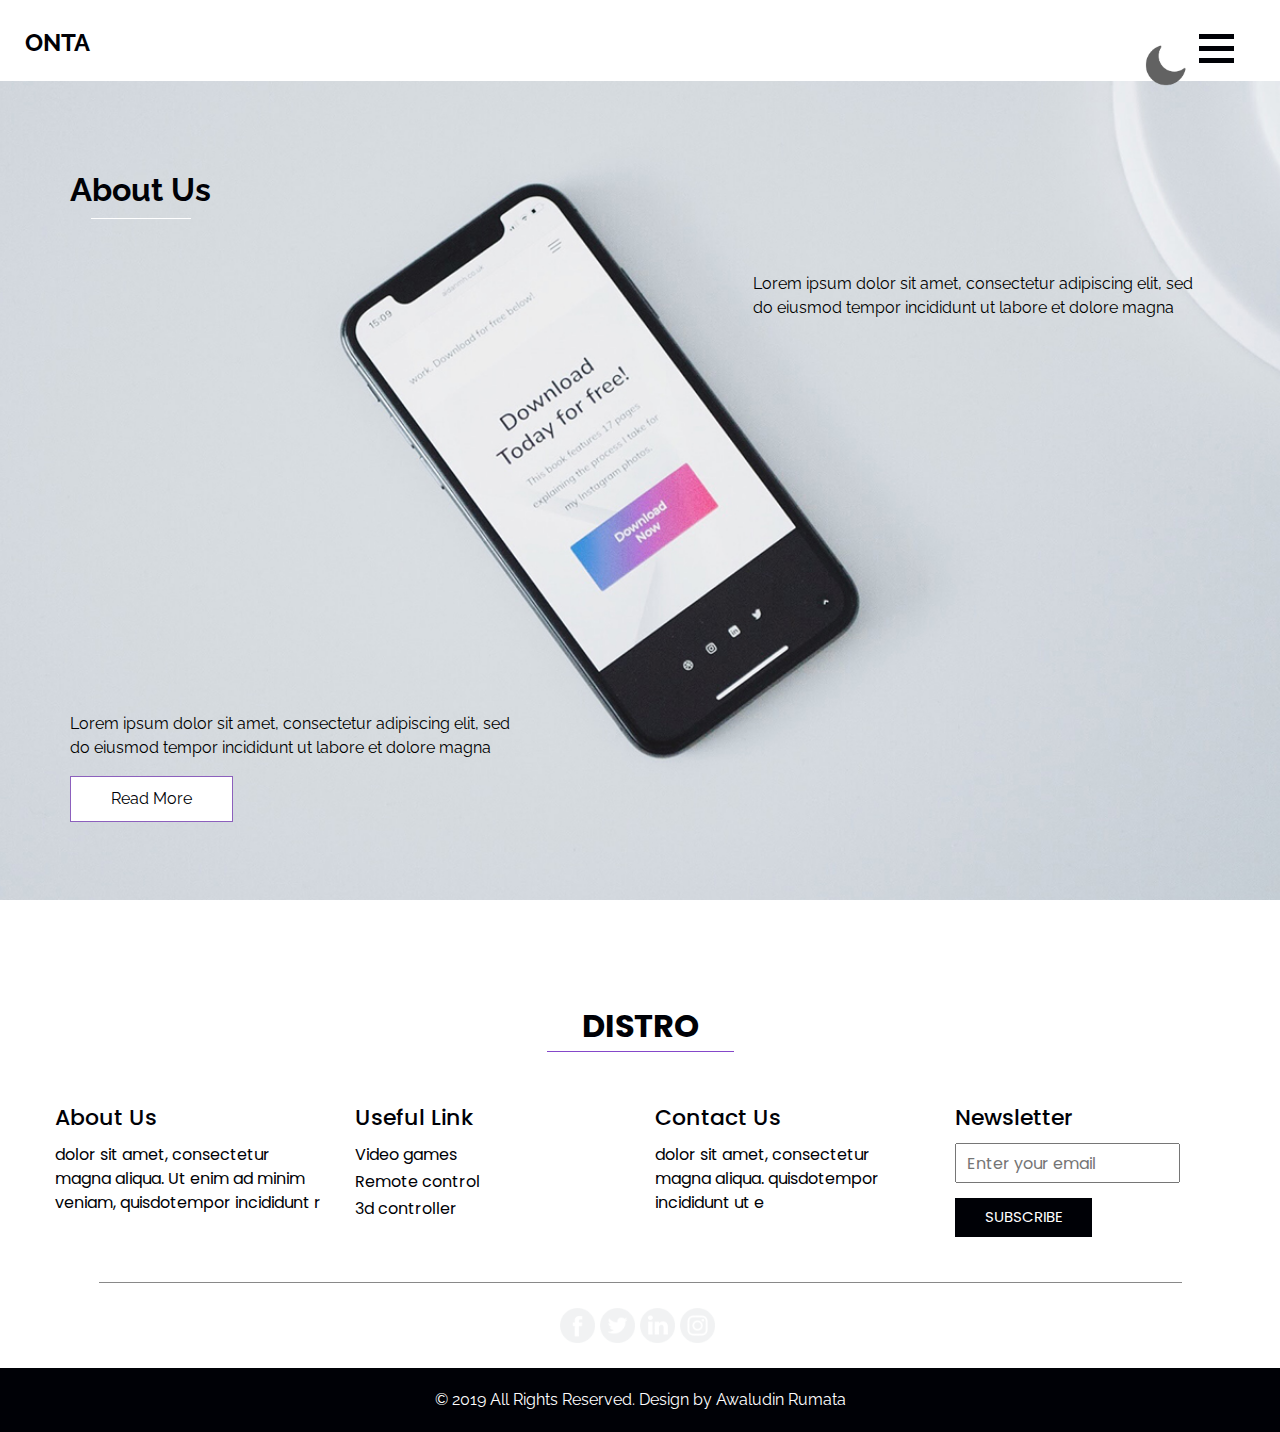
<file: about.html>
<!DOCTYPE html>
<html>

<head>
  <!-- Basic -->
  <meta charset="utf-8" />
  <meta http-equiv="X-UA-Compatible" content="IE=edge" />
  <!-- Mobile Metas -->
  <meta name="viewport" content="width=device-width, initial-scale=1, shrink-to-fit=no" />
  <!-- Site Metas -->
  <meta name="keywords" content="" />
  <meta name="description" content="" />
  <meta name="author" content="" />

  <title>Website Onta</title>

  <!-- slider stylesheet -->
  <link rel="stylesheet" type="text/css"
    href="https://cdnjs.cloudflare.com/ajax/libs/OwlCarousel2/2.1.3/assets/owl.carousel.min.css" />

  <!-- bootstrap core css -->
  <link rel="stylesheet" type="text/css" href="css/bootstrap.css" />

  <!-- fonts style -->
  <link href="https://fonts.googleapis.com/css?family=Open+Sans:400,700|Poppins:400,700|Raleway:400,700&display=swap"
    rel="stylesheet" />

  <!-- Custom styles for this template -->
  <link href="css/style.css" rel="stylesheet" />
  <!-- responsive style -->
  <link href="css/responsive.css" rel="stylesheet" />
</head>

<body class="sub_page">
  <div class="hero_area">
    <!-- header section strats -->
    <header class="header_section">
      <div class="container-fluid">
        <nav class="navbar navbar-expand-lg custom_nav-container">
          <a class="navbar-brand" href="index.html">
            <span>
              ONTA
            </span>
          </a>

          <div class="navbar-collapse" id="">
            <div class="custom_menu-btn">
              <img src="images/moon.png" alt="" id="icon">
              <button onclick="openNav()">
                <span class="s-1"> </span>
                <span class="s-2"> </span>
                <span class="s-3"> </span>
              </button>
            </div>
            <div id="myNav" class="overlay">
              <div class="overlay-content">
                <a href="index.html">HOME</a>
                <a href="about.html">ABOUT</a>
                <a href="feature.html">FEATURE</a>
                <a href="contact.html">CONTACT US</a>
              </div>
            </div>
          </div>
        </nav>
      </div>
    </header>
    <!-- end header section -->
  </div>


  <!-- about section -->
  <section class="about_section layout_padding">
    <div class="container">
      <div class="heading_container d-flex justify-content-lg-start">
        <h2>
          About Us
        </h2>
      </div>
      <div class="layout_padding2-top">
        <div class="row">
          <div class="col-md-5">
            <div class="detail-box b-1">
              <p>
                Lorem ipsum dolor sit amet, consectetur adipiscing elit, sed do eiusmod tempor incididunt ut labore et
                dolore magna
              </p>
              <a href="">
                Read More
              </a>
            </div>
          </div>
          <div class="col-md-5">
            <div class="detail-box b-2">
              <p>
                Lorem ipsum dolor sit amet, consectetur adipiscing elit, sed do eiusmod tempor incididunt ut labore et
                dolore magna
              </p>
            </div>
          </div>
        </div>
      </div>
    </div>
  </section>

  <!-- end about section -->


  <!-- info section -->
  <section class="info_section layout_padding-top">
    <div class="info_logo-box">
      <h2>
        DISTRO
      </h2>
    </div>
    <div class="container layout_padding2">
      <div class="row">
        <div class="col-md-3">
          <h5>
            About Us
          </h5>
          <p>
            dolor sit amet, consectetur magna aliqua. Ut enim ad minim veniam, quisdotempor incididunt r
          </p>
        </div>
        <div class="col-md-3">
          <h5>
            Useful Link
          </h5>
          <ul>
            <li>
              <a href="">
                Video games
              </a>
            </li>
            <li>
              <a href="">
                Remote control
              </a>
            </li>
            <li>
              <a href="">
                3d controller
              </a>
            </li>
          </ul>
        </div>
        <div class="col-md-3">
          <h5>
            Contact Us
          </h5>
          <p>
            dolor sit amet, consectetur magna aliqua. quisdotempor incididunt ut e
          </p>
        </div>
        <div class="col-md-3">

          <div class="subscribe_container">
            <h5>
              Newsletter
            </h5>
            <div class="form_container">
              <form action="">
                <input type="email" placeholder="Enter your email">
                <button type="submit">
                  Subscribe
                </button>
              </form>
            </div>
          </div>

        </div>
      </div>
    </div>
    <div class="container">
      <div class="social_container">

        <div class="social-box">
          <a href="">
            <img src="images/fb.png" alt="">
          </a>

          <a href="">
            <img src="images/twitter.png" alt="">
          </a>
          <a href="">
            <img src="images/linkedin.png" alt="">
          </a>
          <a href="">
            <img src="images/instagram.png" alt="">
          </a>
        </div>
      </div>
    </div>
  </section>

  <!-- end info section -->
  <!-- footer section -->
  <section class="container-fluid footer_section">
    <p>
      &copy; 2019 All Rights Reserved. Design by Awaludin Rumata
    </p>
  </section>
  <!-- footer section -->

  <script type="text/javascript" src="js/jquery-3.4.1.min.js"></script>
  <script type="text/javascript" src="js/bootstrap.js"></script>

  <script>
    function openNav() {
      document.getElementById("myNav").classList.toggle("menu_width");
      document
        .querySelector(".custom_menu-btn")
        .classList.toggle("menu_btn-style");
    }

    var icon = document.getElementById("icon");

    icon.onclick = function () {
      document.body.classList.toggle("dark-theme")
      if (document.body.classList.contains("dark-theme")) {
        icon.src = "images/sun.png";
      } else {
        icon.src = "images/moon.png";
      }
    }
  </script>
</body>

</html>
</file>
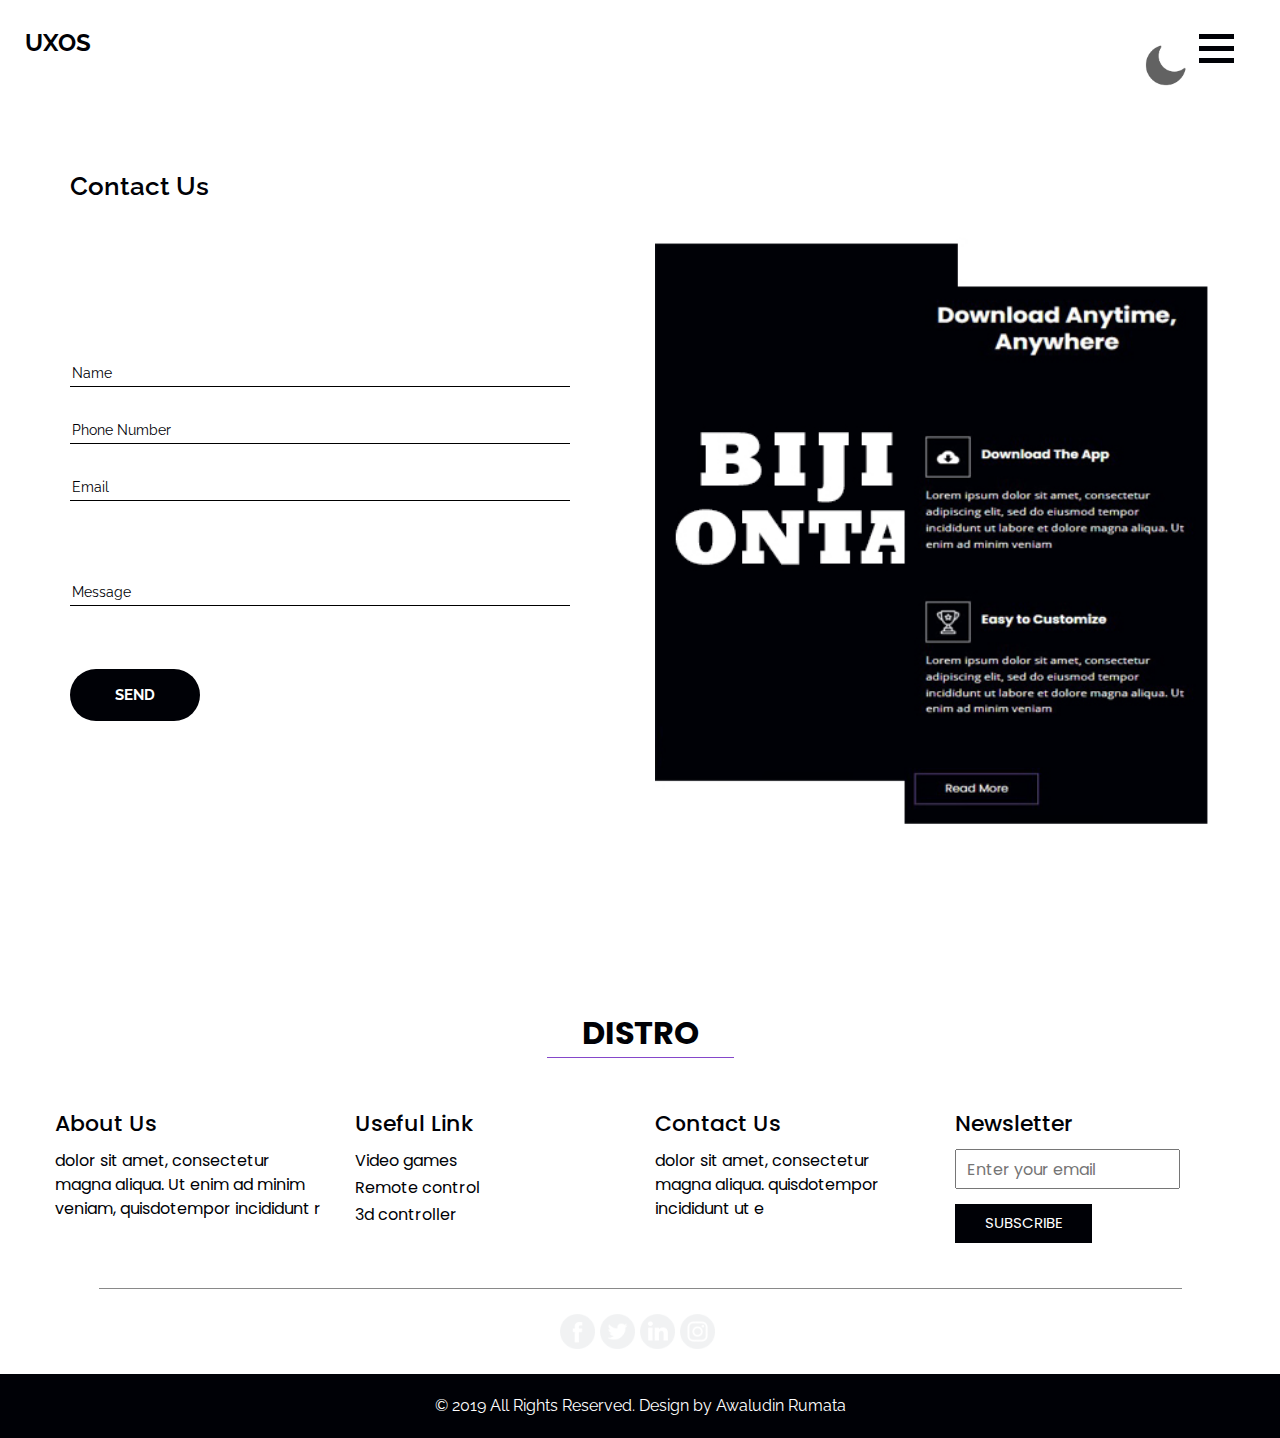
<file: contact.html>
<!DOCTYPE html>
<html>

<head>
  <!-- Basic -->
  <meta charset="utf-8" />
  <meta http-equiv="X-UA-Compatible" content="IE=edge" />
  <!-- Mobile Metas -->
  <meta name="viewport" content="width=device-width, initial-scale=1, shrink-to-fit=no" />
  <!-- Site Metas -->
  <meta name="keywords" content="" />
  <meta name="description" content="" />
  <meta name="author" content="" />

  <title>Website Onta</title>

  <!-- slider stylesheet -->
  <link rel="stylesheet" type="text/css"
    href="https://cdnjs.cloudflare.com/ajax/libs/OwlCarousel2/2.1.3/assets/owl.carousel.min.css" />

  <!-- bootstrap core css -->
  <link rel="stylesheet" type="text/css" href="css/bootstrap.css" />

  <!-- fonts style -->
  <link href="https://fonts.googleapis.com/css?family=Open+Sans:400,700|Poppins:400,700|Raleway:400,700&display=swap"
    rel="stylesheet" />

  <!-- Custom styles for this template -->
  <link href="css/style.css" rel="stylesheet" />
  <!-- responsive style -->
  <link href="css/responsive.css" rel="stylesheet" />
</head>

<body class="sub_page">
  <div class="hero_area">
    <!-- header section strats -->
    <header class="header_section">
      <div class="container-fluid">
        <nav class="navbar navbar-expand-lg custom_nav-container">
          <a class="navbar-brand" href="index.html">
            <span>
              UXOS
            </span>
          </a>

          <div class="navbar-collapse" id="">
            <div class="custom_menu-btn">
              <img src="images/moon.png" alt="" id="icon">
              <button onclick="openNav()">
                <span class="s-1"> </span>
                <span class="s-2"> </span>
                <span class="s-3"> </span>
              </button>
            </div>
            <div id="myNav" class="overlay">
              <div class="overlay-content">
                <a href="index.html">HOME</a>
                <a href="about.html">ABOUT</a>
                <a href="feature.html">FEATURE</a>
                <a href="contact.html">CONTACT US</a>
              </div>
            </div>
          </div>
        </nav>
      </div>
    </header>
    <!-- end header section -->
  </div>


  <!-- contact section -->
  <section class="contact_section layout_padding">
    <div class="container">
      <div class="d-flex ">
        <h2>
          Contact Us
        </h2>
      </div>
      <div class="row">
        <div class="col-md-6">

          <form action="">
            <div class="contact_form-container">
              <div>
                <div>
                  <input type="text" placeholder="Name">
                </div>
                <div>
                  <input type="text" placeholder="Phone Number">
                </div>
                <div>
                  <input type="email" placeholder="Email">
                </div>
                <div class="mt-5">
                  <input type="text" placeholder="Message">
                </div>
                <div class="mt-5">
                  <button type="submit">
                    send
                  </button>
                </div>
              </div>

            </div>

          </form>
        </div>
        <div class="col-md-6">
          <div class="contact_img-box">
            <img src="images/1.jpg" alt="">
          </div>
        </div>
      </div>
    </div>
  </section>

  <!-- end contact section -->
  <!-- info section -->
  <section class="info_section layout_padding-top">
    <div class="info_logo-box">
      <h2>
        DISTRO
      </h2>
    </div>
    <div class="container layout_padding2">
      <div class="row">
        <div class="col-md-3">
          <h5>
            About Us
          </h5>
          <p>
            dolor sit amet, consectetur magna aliqua. Ut enim ad minim veniam, quisdotempor incididunt r
          </p>
        </div>
        <div class="col-md-3">
          <h5>
            Useful Link
          </h5>
          <ul>
            <li>
              <a href="">
                Video games
              </a>
            </li>
            <li>
              <a href="">
                Remote control
              </a>
            </li>
            <li>
              <a href="">
                3d controller
              </a>
            </li>
          </ul>
        </div>
        <div class="col-md-3">
          <h5>
            Contact Us
          </h5>
          <p>
            dolor sit amet, consectetur magna aliqua. quisdotempor incididunt ut e
          </p>
        </div>
        <div class="col-md-3">

          <div class="subscribe_container">
            <h5>
              Newsletter
            </h5>
            <div class="form_container">
              <form action="">
                <input type="email" placeholder="Enter your email">
                <button type="submit">
                  Subscribe
                </button>
              </form>
            </div>
          </div>

        </div>
      </div>
    </div>
    <div class="container">
      <div class="social_container">

        <div class="social-box">
          <a href="">
            <img src="images/fb.png" alt="">
          </a>

          <a href="">
            <img src="images/twitter.png" alt="">
          </a>
          <a href="">
            <img src="images/linkedin.png" alt="">
          </a>
          <a href="">
            <img src="images/instagram.png" alt="">
          </a>
        </div>
      </div>
    </div>
  </section>

  <!-- end info section -->
  <!-- footer section -->
  <section class="container-fluid footer_section">
    <p>
      &copy; 2019 All Rights Reserved. Design by Awaludin Rumata
    </p>
  </section>
  <!-- footer section -->

  <script type="text/javascript" src="js/jquery-3.4.1.min.js"></script>
  <script type="text/javascript" src="js/bootstrap.js"></script>

  <script>
    function openNav() {
      document.getElementById("myNav").classList.toggle("menu_width");
      document
        .querySelector(".custom_menu-btn")
        .classList.toggle("menu_btn-style");
    }

    var icon = document.getElementById("icon");

    icon.onclick = function () {
      document.body.classList.toggle("dark-theme")
      if (document.body.classList.contains("dark-theme")) {
        icon.src = "images/sun.png";
      } else {
        icon.src = "images/moon.png";
      }
    }
  </script>
</body>

</html>
</file>
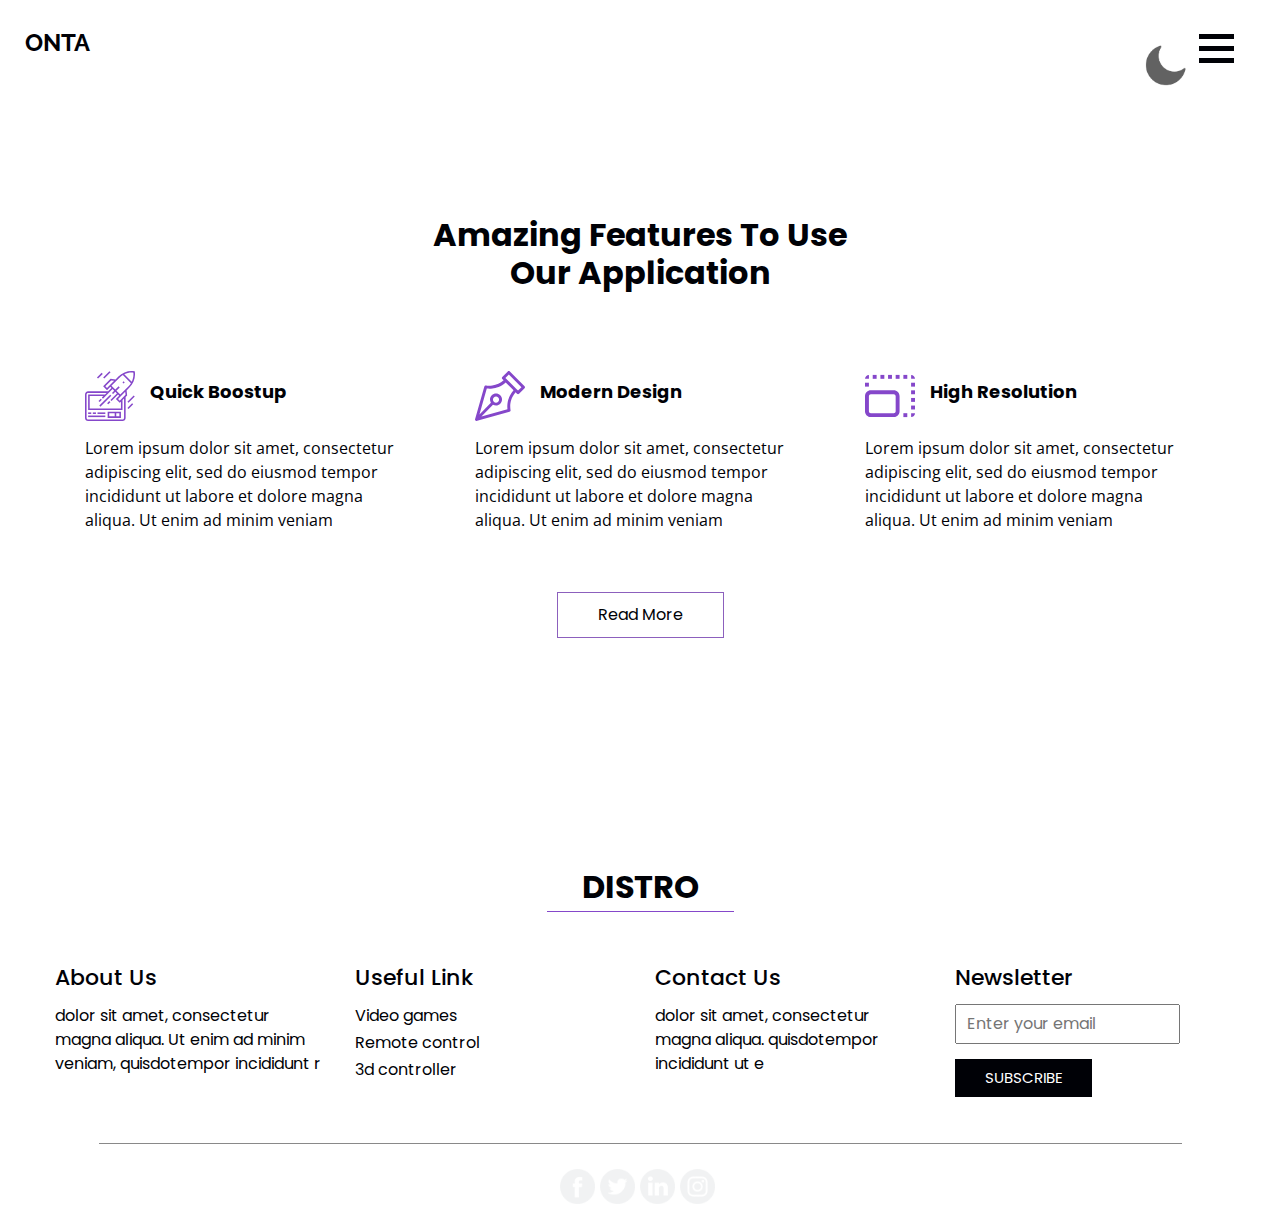
<file: feature.html>
<!DOCTYPE html>
<html>

<head>
  <!-- Basic -->
  <meta charset="utf-8" />
  <meta http-equiv="X-UA-Compatible" content="IE=edge" />
  <!-- Mobile Metas -->
  <meta name="viewport" content="width=device-width, initial-scale=1, shrink-to-fit=no" />
  <!-- Site Metas -->
  <meta name="keywords" content="" />
  <meta name="description" content="" />
  <meta name="author" content="" />

  <title>Website Onta</title>

  <!-- slider stylesheet -->
  <link rel="stylesheet" type="text/css"
    href="https://cdnjs.cloudflare.com/ajax/libs/OwlCarousel2/2.1.3/assets/owl.carousel.min.css" />

  <!-- bootstrap core css -->
  <link rel="stylesheet" type="text/css" href="css/bootstrap.css" />

  <!-- fonts style -->
  <link href="https://fonts.googleapis.com/css?family=Open+Sans:400,700|Poppins:400,700|Raleway:400,700&display=swap"
    rel="stylesheet" />

  <!-- Custom styles for this template -->
  <link href="css/style.css" rel="stylesheet" />
  <!-- responsive style -->
  <link href="css/responsive.css" rel="stylesheet" />
</head>

<body class="sub_page">
  <div class="hero_area">
    <!-- header section strats -->
    <header class="header_section">
      <div class="container-fluid">
        <nav class="navbar navbar-expand-lg custom_nav-container">
          <a class="navbar-brand" href="index.html">
            <span>
              ONTA
            </span>
          </a>

          <div class="navbar-collapse" id="">
            <div class="custom_menu-btn">
              <img src="images/moon.png" alt="" id="icon">
              <button onclick="openNav()">
                <span class="s-1"> </span>
                <span class="s-2"> </span>
                <span class="s-3"> </span>
              </button>
            </div>
            <div id="myNav" class="overlay">
              <div class="overlay-content">
                <a href="index.html">HOME</a>
                <a href="about.html">ABOUT</a>
                <a href="feature.html">FEATURE</a>
                <a href="contact.html">CONTACT US</a>
              </div>
            </div>
          </div>
        </nav>
      </div>
    </header>
    <!-- end header section -->
  </div>

  <!-- feature section -->
  <section class="feature_section layout_padding2 layout_margin">
    <div class="container">
      <div class="heading_container">
        <h2>
          Amazing Features To Use <br />
          Our Application
        </h2>
      </div>
    </div>
    <div class="container">
      <div class="row">
        <div class="col-md-4">
          <div class="box">
            <div class="head-box">
              <div class="img-box">
                <svg height="512pt" viewBox="0 0 512 512.08926" width="512pt" xmlns="http://www.w3.org/2000/svg">
                  <path d="m383.808594 117.007812 11.316406-11.3125 11.3125 11.3125-11.3125 11.3125zm0 0" />
                  <path d="m146.390625 354.433594 112-112 11.3125 11.3125-112 112zm0 0" />
                  <path d="m32.042969 456.089844h176v16h-176zm0 0" />
                  <path d="m32.042969 424.089844h32v16h-32zm0 0" />
                  <path d="m80.042969 424.089844h32v16h-32zm0 0" />
                  <path d="m128.042969 424.089844h80v16h-80zm0 0" />
                  <path
                    d="m455.078125 170.191406c42.605469-42.335937 63.105469-102.078125 55.460937-161.652344l-.796874-6.179687-6.175782-.796875c-59.574218-7.621094-119.304687 12.886719-161.632812 55.496094l-28.945313 28.949218-50.910156-5.65625-76.257813 76.257813 39.601563 39.601563 33.933594-33.945313 11.601562 11.601563-34.222656 34.222656h-204.691406c-17.671875 0-32.0000002 14.328125-32.0000002 32v240c0 17.671875 14.3281252 32 32.0000002 32h352c17.675781 0 32-14.328125 32-32v-214.296875l15.738281-15.734375-5.65625-50.90625zm40.253906-153.398437c2.945313 31.992187-2.863281 64.183593-16.800781 93.128906l-76.320312-76.328125c28.949218-13.929688 61.132812-19.734375 93.121093-16.800781zm-247.289062 134.160156-22.621094 22.632813-16.976563-16.976563 59.503907-59.511719 30.550781 3.398438-27.679688 27.671875zm34.226562 34.222656 16.6875 16.691407-22.632812 22.621093 11.3125 11.3125 22.632812-22.625 16.6875 16.691407-66.632812 66.621093 11.3125 11.3125 66.632812-66.625 11.597657 11.601563-33.941407 33.945312 39.597657 39.589844 12.519531-12.527344v70.304688h-320v-128h140.691406l-16.410156 16.398437 11.3125 11.3125zm117.773438 294.914063c0 8.835937-7.160157 16-16 16h-352c-8.835938 0-16-7.164063-16-16v-240c0-8.835938 7.164062-16 16-16h188.691406l-16 16h-172.691406v160h352v-102.296875l16-16zm-44.519531-176.402344-16.976563-16.964844 22.632813-22.632812 50.449218-50.457032 3.390625 30.550782zm5.65625-62.230469-39.597657-39.589843 33.941407-33.945313-11.3125-11.3125-33.941407 33.9375-39.601562-39.59375 82.578125-82.582031c10.304687-10.296875 21.828125-19.296875 34.308594-26.808594l83.019531 83.015625c-7.515625 12.476563-16.515625 23.996094-26.808594 34.304687zm0 0" />
                  <path d="m186.382812 66.429688 64.003907-64 11.3125 11.3125-64.003907 64zm0 0" />
                  <path d="m122.382812 66.429688 48-47.996094 11.3125 11.3125-48 48zm0 0" />
                  <path d="m434.386719 314.429688 64.003906-64 11.3125 11.3125-64 64zm0 0" />
                  <path d="m434.386719 378.429688 47.996093-47.996094 11.316407 11.3125-48 48zm0 0" />
                  <path d="m138.386719 306.429688 22.628906-22.625 11.3125 11.3125-22.628906 22.628906zm0 0" />
                  <path d="m226.390625 330.429688 22.628906-22.625 11.3125 11.3125-22.628906 22.628906zm0 0" />
                  <path d="m232.042969 480.089844h136v-64h-136zm88-48h32v32h-32zm-72 0h56v32h-56zm0 0" />
                </svg>

              </div>
              <h6>
                Quick Boostup
              </h6>
            </div>
            <div class="detail-box">
              <p>
                Lorem ipsum dolor sit amet, consectetur adipiscing elit, sed
                do eiusmod tempor incididunt ut labore et dolore magna aliqua.
                Ut enim ad minim veniam
              </p>
            </div>
          </div>
        </div>
        <div class="col-md-4">
          <div class="box">
            <div class="head-box">
              <div class="img-box">
                <svg id="Capa_1" enable-background="new 0 0 512 512" height="512" viewBox="0 0 512 512" width="512"
                  xmlns="http://www.w3.org/2000/svg">
                  <path
                    d="m507.606 155.023-150.632-150.629c-2.813-2.814-6.628-4.394-10.606-4.394s-7.794 1.58-10.607 4.394l-56.4 56.398c-2.813 2.813-4.394 6.628-4.394 10.606 0 3.979 1.581 7.794 4.394 10.607l13.841 13.84c-33.74 29.925-72.881 47.928-116.557 53.559-36.544 4.712-62.791-1.46-63.013-1.515-7.85-1.938-15.823 2.692-18.028 10.47l-94.348 332.638c-2.421 5.543-1.342 12.235 3.236 16.719 2.919 2.859 6.709 4.284 10.496 4.284 2.481 0 4.957-.618 7.19-1.838l331.451-93.773c7.783-2.202 12.419-10.179 10.479-18.031-.243-.984-22.395-95.369 52.059-179.552l13.827 13.827c2.929 2.93 6.767 4.394 10.607 4.394 3.838 0 7.678-1.465 10.607-4.394l56.4-56.397c2.813-2.813 4.394-6.628 4.394-10.606s-1.582-7.795-4.396-10.607zm-174.946 177.892c-3.06 24.854-1.76 45.431-.144 58.27l-266.826 75.489 118.383-120.861c9.316 5.464 19.949 8.387 31.035 8.387 16.43 0 31.877-6.397 43.495-18.016h.001c23.982-23.982 23.982-63.005-.001-86.987s-63.006-23.982-86.989 0c-20.481 20.481-23.457 51.923-8.956 75.607l-116.943 119.39 75.082-264.715c12.839 1.616 33.42 2.919 58.28-.143 35.648-4.389 86.991-18.911 135.359-62.257l80.483 80.481c-43.346 48.366-57.869 99.708-62.259 135.355zm-139.834-62.506c6.144-6.144 14.211-9.214 22.281-9.214 8.068 0 16.139 3.072 22.281 9.214 12.286 12.286 12.286 32.275 0 44.561-5.952 5.951-13.864 9.228-22.281 9.228s-16.329-3.277-22.281-9.228c-12.285-12.285-12.285-32.275 0-44.561zm247.774-69.595-14.155-14.154c-.002-.002-.003-.003-.004-.005-.002-.002-.003-.003-.005-.005l-115.254-115.252 35.186-35.185 129.418 129.416z" />
                </svg>
              </div>
              <h6>
                Modern Design
              </h6>
            </div>
            <div class="detail-box">
              <p>
                Lorem ipsum dolor sit amet, consectetur adipiscing elit, sed
                do eiusmod tempor incididunt ut labore et dolore magna aliqua.
                Ut enim ad minim veniam
              </p>
            </div>
          </div>
        </div>
        <div class="col-md-4">
          <div class="box">
            <div class="head-box">
              <div class="img-box">
                <svg version="1.1" id="Capa_1" xmlns="http://www.w3.org/2000/svg"
                  xmlns:xlink="http://www.w3.org/1999/xlink" x="0px" y="0px" viewBox="0 0 512 512"
                  style="enable-background:new 0 0 512 512;" xml:space="preserve">
                  <g>
                    <g>
                      <g>
                        <path d="M294,198H60c-33.084,0-60,26.916-60,60v154c0,33.084,26.916,60,60,60h234c33.084,0,60-26.916,60-60V258
                     C354,224.916,327.084,198,294,198z M314,412c0,11.028-8.972,20-20,20H60c-11.028,0-20-8.972-20-20V258c0-11.028,8.972-20,20-20
                     h234c11.028,0,20,8.972,20,20V412z" />
                        <rect y="120" width="40" height="40" />
                        <path d="M40,40C17.909,40,0,57.909,0,80h40V40z" />
                        <rect x="236" y="40" width="40" height="40" />
                        <rect x="158" y="40" width="40" height="40" />
                        <rect x="79" y="40" width="40" height="40" />
                        <path d="M472,40v40h40C512,57.909,494.091,40,472,40z" />
                        <rect x="472" y="354" width="40" height="40" />
                        <rect x="472" y="276" width="40" height="40" />
                        <rect x="472" y="198" width="40" height="40" />
                        <rect x="314" y="40" width="40" height="40" />
                        <rect x="472" y="120" width="40" height="40" />
                        <rect x="393" y="432" width="40" height="40" />
                        <path d="M472,472c22.091,0,40-17.909,40-40h-40V472z" />
                        <rect x="393" y="40" width="40" height="40" />
                      </g>
                    </g>
                  </g>
                  <g>
                  </g>
                  <g>
                  </g>
                  <g>
                  </g>
                  <g>
                  </g>
                  <g>
                  </g>
                  <g>
                  </g>
                  <g>
                  </g>
                  <g>
                  </g>
                  <g>
                  </g>
                  <g>
                  </g>
                  <g>
                  </g>
                  <g>
                  </g>
                  <g>
                  </g>
                  <g>
                  </g>
                  <g>
                  </g>
                </svg>

              </div>
              <h6>
                High Resolution
              </h6>
            </div>
            <div class="detail-box">
              <p>
                Lorem ipsum dolor sit amet, consectetur adipiscing elit, sed
                do eiusmod tempor incididunt ut labore et dolore magna aliqua.
                Ut enim ad minim veniam
              </p>
            </div>
          </div>
        </div>
      </div>
    </div>
    <div class="d-flex justify-content-center">
      <a href="">
        Read More
      </a>
    </div>
  </section>

  <!-- end feature section -->

  <!-- info section -->
  <section class="info_section layout_padding-top">
    <div class="info_logo-box">
      <h2>
        DISTRO
      </h2>
    </div>
    <div class="container layout_padding2">
      <div class="row">
        <div class="col-md-3">
          <h5>
            About Us
          </h5>
          <p>
            dolor sit amet, consectetur magna aliqua. Ut enim ad minim veniam, quisdotempor incididunt r
          </p>
        </div>
        <div class="col-md-3">
          <h5>
            Useful Link
          </h5>
          <ul>
            <li>
              <a href="">
                Video games
              </a>
            </li>
            <li>
              <a href="">
                Remote control
              </a>
            </li>
            <li>
              <a href="">
                3d controller
              </a>
            </li>
          </ul>
        </div>
        <div class="col-md-3">
          <h5>
            Contact Us
          </h5>
          <p>
            dolor sit amet, consectetur magna aliqua. quisdotempor incididunt ut e
          </p>
        </div>
        <div class="col-md-3">

          <div class="subscribe_container">
            <h5>
              Newsletter
            </h5>
            <div class="form_container">
              <form action="">
                <input type="email" placeholder="Enter your email">
                <button type="submit">
                  Subscribe
                </button>
              </form>
            </div>
          </div>

        </div>
      </div>
    </div>
    <div class="container">
      <div class="social_container">

        <div class="social-box">
          <a href="">
            <img src="images/fb.png" alt="">
          </a>

          <a href="">
            <img src="images/twitter.png" alt="">
          </a>
          <a href="">
            <img src="images/linkedin.png" alt="">
          </a>
          <a href="">
            <img src="images/instagram.png" alt="">
          </a>
        </div>
      </div>
    </div>
  </section>
  <!-- footer section -->

  <script type="text/javascript" src="js/jquery-3.4.1.min.js"></script>
  <script type="text/javascript" src="js/bootstrap.js"></script>

  <script>
    function openNav() {
      document.getElementById("myNav").classList.toggle("menu_width");
      document
        .querySelector(".custom_menu-btn")
        .classList.toggle("menu_btn-style");
    }

    var icon = document.getElementById("icon");

    icon.onclick = function () {
      document.body.classList.toggle("dark-theme")
      if (document.body.classList.contains("dark-theme")) {
        icon.src = "images/sun.png";
      } else {
        icon.src = "images/moon.png";
      }
    }
  </script>
</body>

</html>
</file>
<file: css/style.css>
body {
  font-family: 'Raleway', sans-serif;
  color: var(--secondary-color );
  background-color: var(--primary-color);
}

.layout_margin {
  margin: 90px 0;
}

.layout_padding {
  padding: 90px 0;
}

:root{
  --primary-color: #fff;
  --secondary-color: #000106; 
}
.dark-theme{
  --primary-color: #000106;
  --secondary-color: #fff; 
}

#icon{
  width: 50px;
  cursor: pointer;
}

border{
  border: 1px solid #8c60bd;
}

.layout_padding2 {
  padding: 45px 0;
}

.layout_padding2-top {
  padding-top: 45px;
}

.layout_padding2-bottom {
  padding-bottom: 45px;
}

.layout_padding-top {
  padding-top: 90px;
}

.layout_padding-bottom {
  padding-bottom: 90px;
}

.heading_container h2 {
  font-weight: bold;
  color: var(--secondary-color);
  text-align: center;
  position: relative;
  padding-bottom: 10px;
}
.color{
  color: #000;
}

.heading_container h2::before {
  content: "";
  width: 100px;
  height: 1px;
  background-color: var(--primary-color);
  position: absolute;
  left: 50%;
  -webkit-transform: translateX(-50%);
          transform: translateX(-50%);
  bottom: 0;
}

.hero_next_section-margin {
  margin-top: 100px;
}

/*header section*/
.hero_area {
  height: 100vh;
  position: relative;
  background: -webkit-gradient(linear, left top, right top, color-stop(50%, #f2f7fd), color-stop(45%, #1d1e31));
  background: linear-gradient(to right ,var(--primary-color) 50%, var(--secondary-color) 5);
  /* background: linear-gradient(to right, #f2f7fd 50%, #1d1e31 45%); */
  /* background: var(--primary-color);
  background: var(--primary-color); */
}

.sub_page .hero_area {
  height: auto;
}

.header_section .container-fluid {
  padding-right: 25px;
  padding-left: 25px;
}

.header_section .nav_container {
  margin: 0 auto;
}

.custom_nav-container.navbar-expand-lg .navbar-nav .nav-link img {
  width: 22px;
  margin-right: 15px;
}

.custom_nav-container.navbar-expand-lg .navbar-nav .nav-link {
  padding: 0px 25px;
  color: var(--secondary-color);
  text-align: center;
  font-family: "Roboto", sans-serif;
}

.custom_menu-btn {
  z-index: 9;
  position: absolute;
  right: 15px;
  top: 14px;
}

.custom_menu-btn button {
  margin-top: 12px;
  outline: none;
  border: none;
  background-color: transparent;
}

.custom_menu-btn span {
  display: block;
  width: 35px;
  height: 5px;
  background-color: var(--secondary-color);
  margin: 7px 0;
  -webkit-transition: all .3s;
  transition: all .3s;
}

.custom_menu-btn .custom_menu-btn .s-2 {
  -webkit-transition: all .1s;
  transition: all .1s;
}

.menu_btn-style button {
  position: fixed;
  right: 29px;
  top: 14px;
}

.menu_btn-style button .s-1 {
  -webkit-transform: rotate(45deg) translateY(17px);
          transform: rotate(45deg) translateY(17px);
}

.menu_btn-style button .s-2 {
  -webkit-transform: translateX(100px);
          transform: translateX(100px);
}

.menu_btn-style button .s-3 {
  -webkit-transform: rotate(-45deg) translateY(-17px);
          transform: rotate(-45deg) translateY(-17px);
}

.overlay {
  height: 100%;
  width: 0;
  position: fixed;
  z-index: 1;
  top: 0;
  left: 0;
  background-color: var(--secondary-color);
  background-color: var(--primary-color);
  overflow-x: hidden;
  -webkit-transition: 0.5s;
  transition: 0.5s;
}

.overlay .closebtn {
  position: absolute;
  top: 0;
  right: 30px;
  font-size: 60px;
}

.overlay a {
  padding: 0px;
  text-decoration: none;
  font-size: 22px;
  color: var(--secondary-color);
  display: block;
  -webkit-transition: 0.3s;
  transition: 0.3s;
}

.overlay-content {
  position: relative;
  top: 25%;
  width: 100%;
  text-align: center;
  margin-top: 30px;
}

.menu_width {
  width: 100%;
}

a,
a:hover,
a:focus {
  text-decoration: none;
}

a:hover,
a:focus {
  color: initial;
}

.btn,
.btn:focus {
  outline: none !important;
  -webkit-box-shadow: none;
          box-shadow: none;
}

.custom_nav-container .nav_search-btn {
  background-image: url(../images/search-icon.png);
  background-size: 18px;
  background-repeat: no-repeat;
  width: 35px;
  height: 35px;
  padding: 0;
  border: none;
  margin: 0 40px 0 15px;
  background-position: center;
}

.navbar-brand {
  display: -webkit-box;
  display: -ms-flexbox;
  display: flex;
  -webkit-box-align: center;
      -ms-flex-align: center;
          align-items: center;
}

.navbar-brand img {
  width: 40px;
  margin-right: 5px;
}

.navbar-brand span {
  text-transform: uppercase;
  font-size: 24px;
  font-weight: 700;
  color: var(--secondary-color);
  margin-top: 5px;
}

.custom_nav-container {
  z-index: 99999;
  padding: 15px 0;
}

.custom_nav-container .navbar-toggler {
  outline: none;
}

.custom_nav-container .navbar-toggler .navbar-toggler-icon {
  background-image: url(../images/menu.png);
  background-size: 55px;
}

.quote_btn-container a {
  display: inline-block;
  padding: 5px 15px;
  background-color: var(--primary-color);
  color: var(--secondary-color);
  font-size: 14px;
  text-transform: uppercase;
}

/*end header section*/
.slider_section {
  display: -webkit-box;
  display: -ms-flexbox;
  display: flex;
  -webkit-box-align: center;
      -ms-flex-align: center;
          align-items: center;
  height: calc(100% - 75px);
  padding: 50px 0;
}

.slider_section .row {
  -webkit-box-align: center;
      -ms-flex-align: center;
          align-items: center;
  position: unset;
}

.slider_section .row .col-md-7,
.slider_section .row .col-md-5 {
  position: unset;
}

.slider_section .carousel {
  position: unset;
}

.slider_section .detail-box h2 {
  text-transform: uppercase;
  font-weight: normal;
  font-size: 2.5rem;
}

.slider_section .detail-box h1 {
  text-transform: uppercase;
  font-weight: bold;
  color: var(--secondary-color);
  font-size: 5.5rem;
}

.slider_section .detail-box a {
  display: inline-block;
  padding: 10px 60px;
  background-color: var(--primary-color);
  color: var(--secondary-color);
  border-radius: 0;
  border: 1px solid #1d1e31;
  text-transform: uppercase;
  margin-top: 35px;
}

.slider_section .detail-box a:hover {
  background-color: transparent;
  color: var(--secondary-color);
}

.slider_section .img-box img {
  height: 100%;
}

.slider_section .carousel-control-prev,
.slider_section .carousel-control-next {
  width: 60px;
  height: 60px;
  border-radius: 100%;
  left: 50%;
  opacity: 1;
  -webkit-transform: translateX(-50%);
          transform: translateX(-50%);
  background-repeat: no-repeat;
}

.slider_section .carousel-control-prev {
  background-color: var(--primary-color);
  top: 80px;
  background-image: url(../images/left-arrow.png);
  background-position: 14px center;
}

.slider_section .carousel-control-next {
  background-color: var(--primary-color);
  top: initial;
  bottom: 150px;
  background-image: url(../images/right-arrow.png);
  background-position: 35px center;
}

.slider_section .carousel-indicators {
  margin: 0;
  bottom: 50%;
  -webkit-box-orient: vertical;
  -webkit-box-direction: normal;
      -ms-flex-direction: column;
          flex-direction: column;
  left: 25px;
  -webkit-transform: translateY(50%);
          transform: translateY(50%);
}

.slider_section .carousel-indicators li {
  margin: 0;
  width: 30px;
  height: 30px;
  background-color: var(--secondary-color);
  opacity: 1;
}

.slider_section .carousel-indicators li.active {
  background-color: #8547ca;
}

.feature_section {
  background-color: var(--primary-color);
  font-family: 'Poppins', sans-serif;
}

.feature_section .box {
  background-color: var(--primary-color);
  padding: 15px;
  margin: 45px 0;
}

.feature_section .box .head-box {
  display: -webkit-box;
  display: -ms-flexbox;
  display: flex;
  -webkit-box-align: center;
      -ms-flex-align: center;
          align-items: center;
}

.feature_section .box .head-box .img-box {
  margin-right: 15px;
}

.feature_section .box .head-box .img-box svg {
  width: 50px;
  height: auto;
  fill: #8547ca;
}

.feature_section .box .head-box h6 {
  font-weight: bold;
  font-size: 18px;
}

.feature_section .box .detail-box {
  margin-top: 15px;
}

.feature_section .box .detail-box p {
  margin: 0;
  font-family: 'Open Sans', sans-serif;
}

.feature_section .box:hover {
  background-color: var(--primary-color);
  color: var(--secondary-color);
}

.feature_section .box:hover .head-box .img-box svg {
  fill: #fefdfc;
}

.feature_section a {
  display: inline-block;
  padding: 10px 40px;
  background-color: var(--primary-color);
  color: var(--secondary-color);
  border-radius: 0;
  border: 1px solid #8c60bd;
}

.feature_section a:hover {
  background-color: transparent;
  color: var(--secondary-color);
}

.download_section {
  font-family: 'Poppins', sans-serif;
}

.download_section .box {
  background-color: var(--primary-color);
  padding: 15px;
  margin: 45px 0;
  color: var(--secondary-color);
}

.download_section .box .head-box {
  display: -webkit-box;
  display: -ms-flexbox;
  display: flex;
  -webkit-box-align: center;
      -ms-flex-align: center;
          align-items: center;
}

.download_section .box .head-box .img-box {
  margin-right: 15px;
  width: 60px;
  height: 60px;
  border: 1px solid #fefdfc;
  display: -webkit-box;
  display: -ms-flexbox;
  display: flex;
  -webkit-box-pack: center;
      -ms-flex-pack: center;
          justify-content: center;
  -webkit-box-align: center;
      -ms-flex-align: center;
          align-items: center;
}

.download_section .box .head-box .img-box img {
  width: 30px;
}

.download_section .box .head-box h6 {
  font-weight: bold;
  font-size: 18px;
}

.download_section .box .detail-box {
  margin-top: 15px;
}

.download_section .box .detail-box p {
  margin: 0;
  font-family: 'Open Sans', sans-serif;
}

.download_section .btn-1 {
  display: inline-block;
  padding: 10px 40px;
  background-color: var(--primary-color);
  color: var(--secondary-color);
  border-radius: 0;
  border: 1px solid #8c60bd;
  margin-top: 25px;
}

.download_section .btn-1:hover {
  background-color: transparent;
  color: var(--secondary-color);
}

.download_section .btn-2 {
  display: inline-block;
  padding: 10px 40px;
  background-color: var(--primary-color);
  color: var(--secondary-color);
  border-radius: 0;
  border: 1px solid #323559;
  margin-top: 25px;
}

.download_section .btn-2:hover {
  background-color: transparent;
  color: var(--secondary-color);
}

.download_section .main-img-box {
  display: -webkit-box;
  display: -ms-flexbox;
  display: flex;
  -webkit-box-pack: center;
      -ms-flex-pack: center;
          justify-content: center;
}

.download_section .main-img-box img {
  width: 75%;
  -webkit-filter: drop-shadow(0px 0px 30px rgba(0, 0, 0, 0.37));
          filter: drop-shadow(0px 0px 30px rgba(0, 0, 0, 0.37));
}

.about_section {
  background-image: url(../images/about-bg.jpg);
  background-size: cover;
  background-position: center;
  background-attachment: fixed;
}

.about_section .row {
  -webkit-box-pack: justify;
      -ms-flex-pack: justify;
          justify-content: space-between;
}

.about_section .detail-box {
  color: #000;
  height: 550px;
  display: -webkit-box;
  display: -ms-flexbox;
  display: flex;
  -webkit-box-orient: vertical;
  -webkit-box-direction: normal;
      -ms-flex-direction: column;
          flex-direction: column;
  -webkit-box-align: start;
      -ms-flex-align: start;
          align-items: flex-start;
}

.about_section .detail-box.b-1 {
  -webkit-box-pack: end;
      -ms-flex-pack: end;
          justify-content: flex-end;
}

.about_section .detail-box.b-1 a {
  display: inline-block;
  padding: 10px 40px;
  background-color: var(--primary-color);
  color: var(--secondary-color);
  border-radius: 0;
  border: 1px solid #8c60bd;
}

.about_section .detail-box.b-1 a:hover {
  background-color: transparent;
  color: var(--primary-color);
}

.subscribe_section {
  background-color: var(--primary-color);
}

.subscribe_section form {
  display: -webkit-box;
  display: -ms-flexbox;
  display: flex;
  -webkit-box-pack: justify;
      -ms-flex-pack: justify;
          justify-content: space-between;
}

.subscribe_section form input {
  width: 69%;
  height: 50px;
  border: none;
  padding-left: 15px;
  -webkit-box-shadow: 0px 0px 12px 0px rgba(0, 0, 0, 0.12);
  box-shadow: 0px 0px 12px 0px rgba(0, 0, 0, 0.12);
}

.subscribe_section form button {
  width: 29%;
  height: 50px;
  text-transform: uppercase;
  display: inline-block;
  padding: 0 0;
  background-color: var(--primary-color);
  color: var(--secondary-color);
  border-radius: 0;
  border: 1px solid #8c60bd;
  font-weight: bold;
  line-height: 50px;
}

.subscribe_section form button:hover {
  background-color: transparent;
  color: var(--secondary-color);
}

.client_section .client_container .client-id {
  display: -webkit-box;
  display: -ms-flexbox;
  display: flex;
}

.client_section .client_container .client-id .img-box {
  width: 75px;
  margin-right: 15px;
}

.client_section .client_container .client-id .img-box img {
  width: 100%;
}

.client_section .client_container .client-id .name img {
  width: 35px;
}

.client_section .client_container .client-id .name h6 {
  color: var(--secondary-color);
  margin: 5px 0;
  font-weight: bold;
}

.client_section .client_container .client-detail {
  margin-top: 20px;
}

.client_section .client_container a {
  display: inline-block;
  padding: 10px 40px;
  background-color: var(--primary-color);
  color: var(--secondary-color);
  border-radius: 0;
  border: 1px solid #8c60bd;
}

.client_section .client_container a:hover {
  background-color: transparent;
  color: var(--secondary-color);
}

/* contact section */
.contact_section {
  background-color: var(--primary-color);
}

.contact_section h2 {
  font-size: 26px;
  color: var(--secondary-color);
  font-weight: 600;
  font-family: 'Raleway', sans-serif;
  margin-bottom: 35px;
}

.contact_section .row {
  -webkit-box-align: center;
      -ms-flex-align: center;
          align-items: center;
}

.contact_section input {
  border: none;
  outline: none;
  border-bottom: 1px solid #000;
  width: 90%;
  margin: 15px 0;
  background-color: transparent;
}

.contact_section input::-webkit-input-placeholder {
  color: var(--secondary-color);
  font-size: 14px;
}

.contact_section input:-ms-input-placeholder {
  color: var(--secondary-color);
  font-size: 14px;
}

.contact_section input::-ms-input-placeholder {
  color: var(--secondary-color);
  font-size: 14px;
}

.contact_section input::placeholder {
  color: var(--secondary-color);
  font-size: 14px;
}

.garis{
  border-style: outset;
  background-color: #fff;
  font-size: 10px;
}

.contact_form-container button {
  border: none;
  background-color: var(--secondary-color);
  color: var(--primary-color);
  font-size: 15px;
  padding: 15px 45px;
  border-radius: 30px;
  text-transform: uppercase;
  font-weight: bold;
}

.contact_img-box {
  display: -webkit-box;
  display: -ms-flexbox;
  display: flex;
  -webkit-box-align: center;
      -ms-flex-align: center;
          align-items: center;
}

.contact_img-box img {
  width: 100%;
}

/* end contact section */
/* info section */
.info_section {
  background-color: var(--primary-color);
  color: var(--secondary-color);
  font-family: 'Poppins', sans-serif;
}

.info_section h5 {
  margin-bottom: 12px;
  font-size: 22px;
}

.info_logo-box {
  display: -webkit-box;
  display: -ms-flexbox;
  display: flex;
  -webkit-box-pack: center;
      -ms-flex-pack: center;
          justify-content: center;
}

.info_logo-box h2 {
  font-weight: bold;
  padding: 5px 35px;
  border-bottom: 1.5px solid #8547ca;
}

.info_section ul {
  padding: 0;
}

.info_section ul li {
  list-style-type: none;
  margin: 3px 0;
}

.info_section ul li a {
  color: var(--secondary-color);
}

.info_section ul li a:hover {
  color: var(--secondary-color);
}

.info_section .form_container input {
  width: 225px;
  height: 40px;
  padding: 10px;
}

.info_section .form_container::-webkit-input-placeholder {
  color: var(--secondary-color);
}

.info_section .form_container:-ms-input-placeholder {
  color: var(--secondary-color);
}

.info_section .form_container::-ms-input-placeholder {
  color: var(--secondary-color);
}

.info_section .form_container::placeholder {
  color: var(--secondary-color);
}

.info_section .form_container button {
  background-color: var(--secondary-color);
  border: none;
  outline: none;
  color: var(--primary-color);
  padding: 8px 30px;
  margin-top: 15px;
  font-size: 15px;
  text-transform: uppercase;
}

.social_container {
  width: 95%;
  margin: 0 auto;
  border-top: 1px solid #898989;
  padding: 25px 0;
}

.info_section .social-box {
  margin: 0 auto;
  width: 400px;
  display: -webkit-box;
  display: -ms-flexbox;
  display: flex;
  -webkit-box-pack: center;
      -ms-flex-pack: center;
          justify-content: center;
}

.info_section .social-box img {
  width: 35px;
  margin-right: 5px;
}

/* end info section */
/* footer section*/
.footer_section {
  background-color: var(--secondary-color);
  padding: 20px;
}

.footer_section p {
  margin: 0;
  text-align: center;
  color: var(--primary-color);
}

.footer_section a {
  color: var(--primary-color);
}
/*# sourceMappingURL=style.css.map */
</file>
<file: css/responsive.css>
@media (max-width: 1120px) {


    .slider_section .img-box img {
        height: auto;
        width: 100%;
    }

    .slider_section .detail-box h1 {
        font-size: 4.5rem;
    }
}

@media (max-width: 992px) {

    .slider_section .detail-box h1 {
        font-size: 3.5rem;
    }

    .slider_section .detail-box h2 {
        font-size: 2rem;
    }

    .slider_section .carousel-control-prev {
        top: 15px;
    }

    .slider_section .carousel-control-next {
        bottom: 75px;
    }
}

@media (max-width: 768px) {
    .hero_area {
        background: linear-gradient(to bottom, #f2f7fd 50%, #1d1e31 45%);
    }

    .sub_page .hero_area {
        background: linear-gradient(to bottom, #f2f7fd 50%, #f2f7fd 45%);
    }

    .hero_area {
        height: auto;
    }

    .custom_menu-btn span {
        background-color: #1d1e31;
    }

    .menu_btn-style button span {
        background-color: #fff;
    }

    .carousel-indicators {
        display: none;
    }

    .slider_section .img-box {
        margin-top: 45px;
    }

    .slider_section .carousel-control-prev,
    .slider_section .carousel-control-next {
        display: none;
    }

    .download_section .main-img-box {
        margin-top: 45px;
    }

    .about_section {
        background-image: linear-gradient(rgba(255, 255, 255, .8), rgba(255, 255, 255, .8)), url("../images/about-bg.jpg");
    }

    .about_section .detail-box {
        text-align: center;
        height: auto;
    }

    .about_section .detail-box.b-1 a {
        margin: 0 auto;
    }

    .about_section .detail-box.b-1 {
        margin-bottom: 45px;
    }

    .info_section .col-md-3 {
        padding: 20px 25px;
        text-align: center;
    }

    .contact_img-box {
        margin-top: 45px;
    }
}

@media (max-width: 576px) {
    .contact_section input {
        width: 100%;
    }

    .info_section .social-box {
        width: auto;
    }
}

@media (max-width: 480px) {}

@media (max-width: 400px) {
    .slider_section .detail-box h2 {
        font-size: 1.5rem;
    }

    .slider_section .detail-box h1 {
        font-size: 2.5rem;
    }

    .subscribe_section form {
        flex-direction: column;
        align-items: center;
    }

    .subscribe_section form input {
        width: 100%;
        height: 45px;
    }

    .subscribe_section form button {
        width: 150px;
        height: 45px;
        line-height: 45px;
        margin-top: 25px;
    }
}

@media (max-width: 360px) {}

@media (min-width: 1200px) {
    .container {
        max-width: 1170px;
    }

}
</file>
